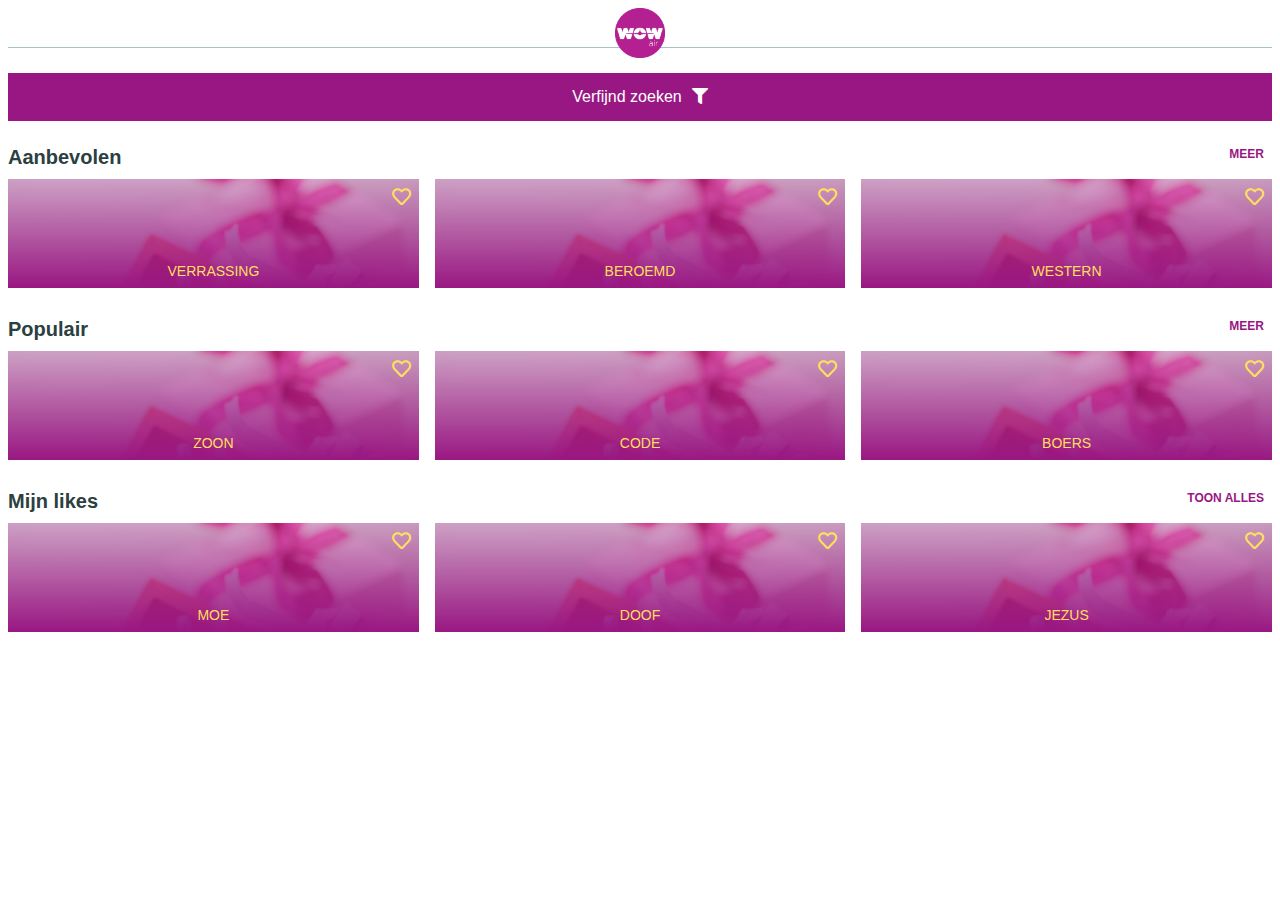
<file: index.html>
<html lang="nl">
   
    <head>
        <meta name="viewport" content="width=device-width, initial-scale=1.0">
        <meta charset="UTF-8">
        <title>Verhalen</title>
        <link rel="stylesheet" href="style.css">
        <link rel="stylesheet" href="https://use.fontawesome.com/releases/v5.5.0/css/all.css">
    </head>
  
    <body>
       
        <header>
            <a class="logo" href="index.html">
            <img src="img/logo.png" alt="">
            </a>
        </header>
        
        <a class="verfijnd-zoeken" href="filter.html">Verfijnd zoeken<i class="fas fa-filter"></i></a>
        
        <section>
            <div class="section-top">
                <h2>Aanbevolen</h2>
                <a href="">Meer</a>
            </div>
            
            <div class="container">
                <article>
                    <h3>Verrassing</h3>
                    <label class="like-button">
                    <input type="checkbox">
                    <i class="fas fa-heart"></i>
                    </label>
                </article>

                <article>
                    <h3>Beroemd</h3>
                    <label class="like-button">
                    <input type="checkbox">
                    <i class="fas fa-heart"></i>
                    </label>
                </article>

                <article>
                    <h3>Western</h3>
                    <label class="like-button">
                    <input type="checkbox">
                    <i class="fas fa-heart"></i>
                    </label>
                </article>
            </div>
         </section>
         
         <section>
            <div class="section-top">
                <h2>Populair</h2>
                <a href="">Meer</a>
            </div>
            
            <div class="container">
            <article>
                <h3>Zoon</h3>
                <label class="like-button">
                <input type="checkbox">
                <i class="fas fa-heart"></i>
                </label>
            </article>
            
            <article>
                <h3>Code</h3>
                <label class="like-button">
                <input type="checkbox">
                <i class="fas fa-heart"></i>
                </label>
            </article>
            
            <article>
                <h3>Boers</h3>
                <label class="like-button">
                <input type="checkbox">
                <i class="fas fa-heart"></i>
                </label>
            </article>
            </div>
         </section>
         
         <section>
            <div class="section-top">
                <h2>Mijn likes</h2>
                <a href="">Toon alles</a>
            </div>
            
            <div class="container">
            <article>
                <h3 >Moe</h3>
                <label class="like-button">
                <input type="checkbox">
                <i class="fas fa-heart"></i>
                </label>
            </article>
            
            <article>
                <h3>Doof</h3>
                <label class="like-button">
                <input type="checkbox">
                <i class="fas fa-heart"></i>
                </label>
            </article>
            
            <article>
                <h3>Jezus</h3>
                <label class="like-button">
                <input type="checkbox">
                <i class="fas fa-heart"></i>
                </label>
            </article>
            </div>
         </section>
        
    </body>
    
</html>
</file>
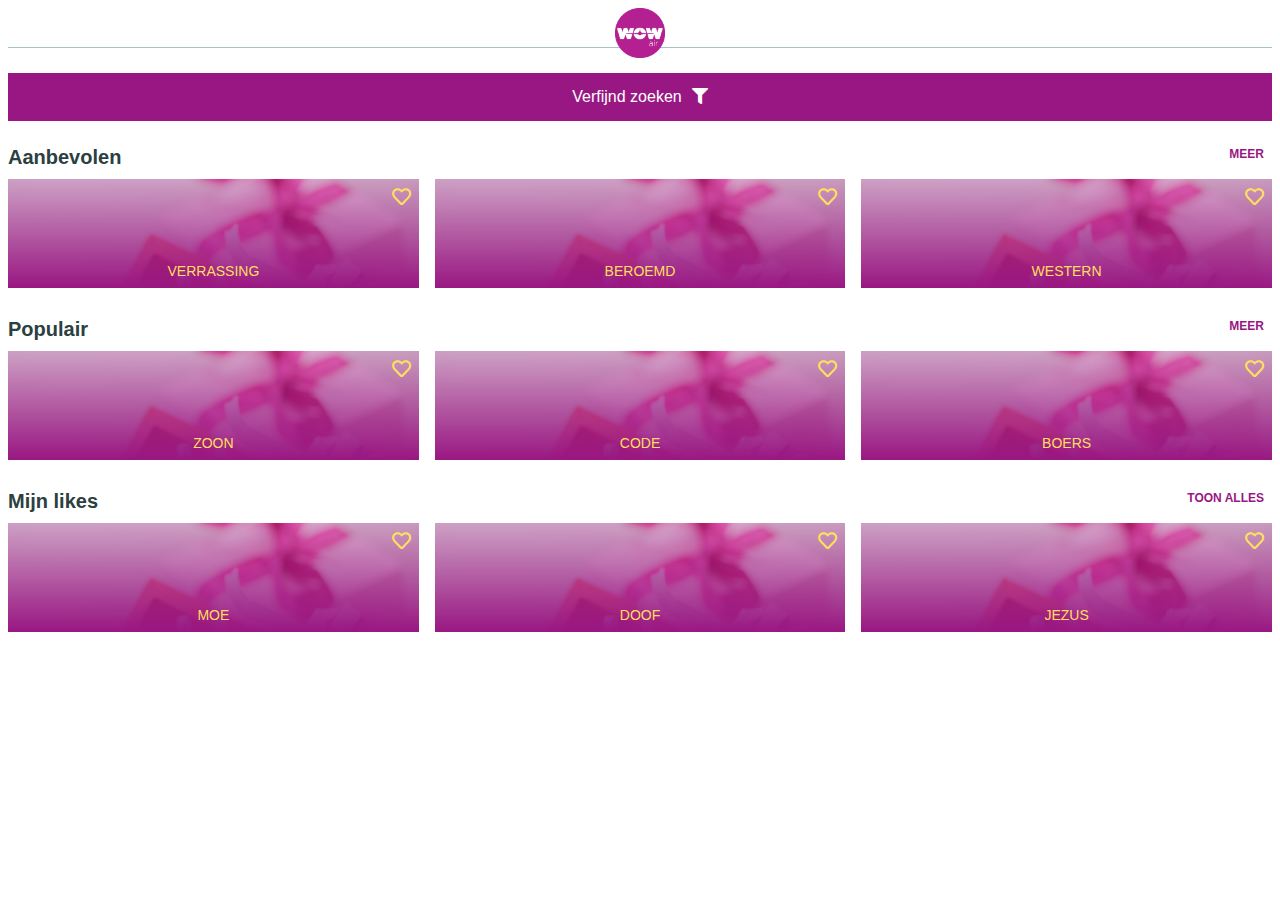
<file: html/index.html>
<html lang="nl">
   
    <head>
        <meta charset="UTF-8">
        <title>Verhalen</title>
        <link rel="stylesheet" href="style.css">
        <link rel="stylesheet" href="https://use.fontawesome.com/releases/v5.5.0/css/all.css">
    </head>
  
    <body>
       
        <header>
            <a class="logo" href="index.html">
            <img src="img/logo.png" alt="">
            </a>
        </header>
        
        <a class="verfijnd-zoeken" href="">Verfijnd zoeken<i class="fas fa-filter"></i></a>
        
        <section>
            <div class="section-top">
                <h2>Aanbevolen</h2>
                <a href="">Meer</a>
            </div>
            
            <div class="container">
                <article>
                    <h3>Verrassing</h3>
                    <label class="like-button">
                    <input type="checkbox">
                    <i class="fas fa-heart"></i>
                    </label>
                </article>

                <article>
                    <h3>Beroemd</h3>
                    <label class="like-button">
                    <input type="checkbox">
                    <i class="fas fa-heart"></i>
                    </label>
                </article>

                <article>
                    <h3>Western</h3>
                    <label class="like-button">
                    <input type="checkbox">
                    <i class="fas fa-heart"></i>
                    </label>
                </article>
            </div>
         </section>
         
         <section>
            <div class="section-top">
                <h2>Populair</h2>
                <a href="">Meer</a>
            </div>
            
            <div class="container">
            <article>
                <h3>Zoon</h3>
                <label class="like-button">
                <input type="checkbox">
                <i class="fas fa-heart"></i>
                </label>
            </article>
            
            <article>
                <h3>Code</h3>
                <label class="like-button">
                <input type="checkbox">
                <i class="fas fa-heart"></i>
                </label>
            </article>
            
            <article>
                <h3>Boers</h3>
                <label class="like-button">
                <input type="checkbox">
                <i class="fas fa-heart"></i>
                </label>
            </article>
            </div>
         </section>
         
         <section>
            <div class="section-top">
                <h2>Mijn likes</h2>
                <a href="">Toon alles</a>
            </div>
            
            <div class="container">
            <article>
                <h3 >Moe</h3>
                <label class="like-button">
                <input type="checkbox">
                <i class="fas fa-heart"></i>
                </label>
            </article>
            
            <article>
                <h3>Doof</h3>
                <label class="like-button">
                <input type="checkbox">
                <i class="fas fa-heart"></i>
                </label>
            </article>
            
            <article>
                <h3>Jezus</h3>
                <label class="like-button">
                <input type="checkbox">
                <i class="fas fa-heart"></i>
                </label>
            </article>
            </div>
         </section>
        
    </body>
    
</html>
</file>
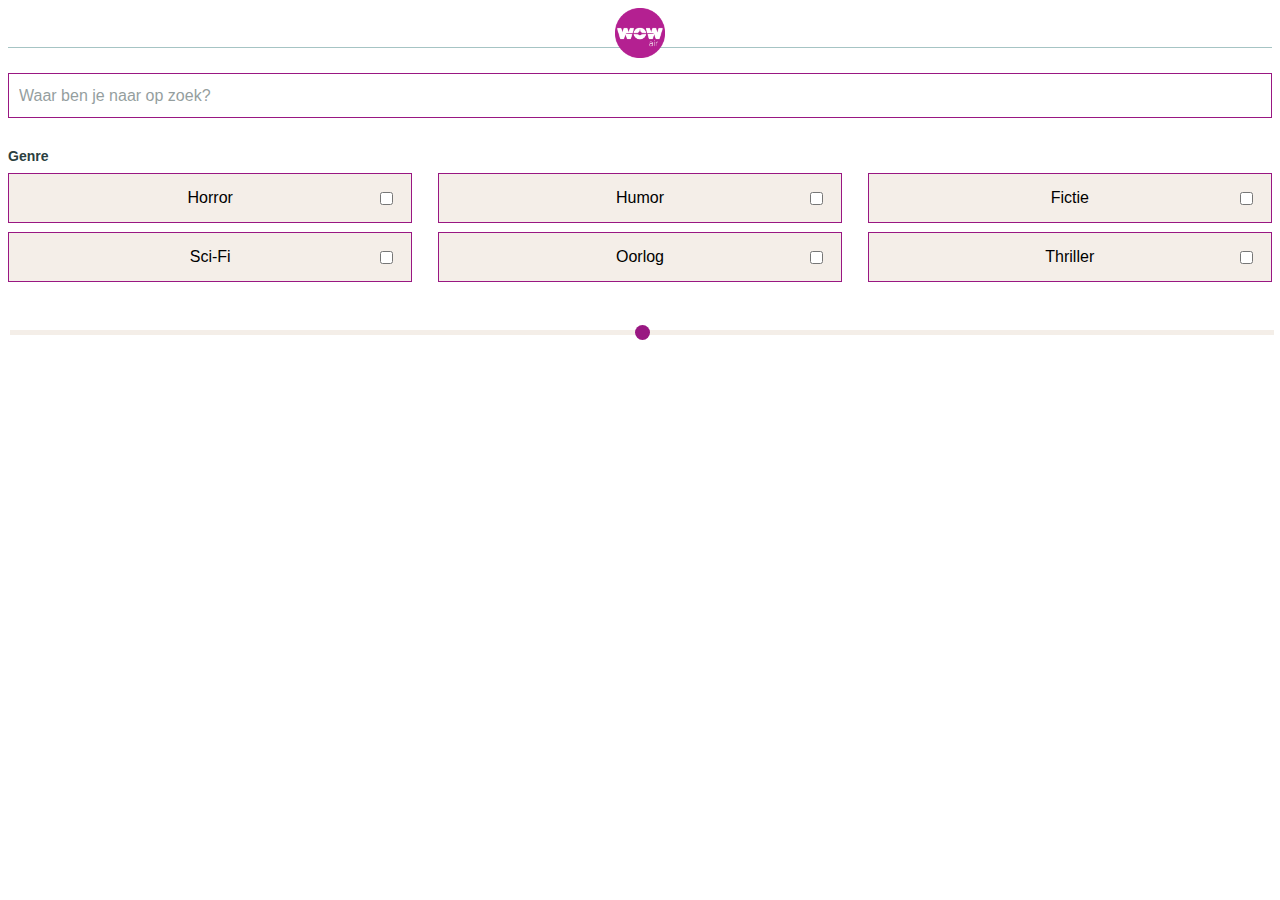
<file: filter.html>
<!DOCTYPE html>

<html lang="nl">
   
    <head>
        <meta name="viewport" content="width=device-width, initial-scale=1.0">
        <meta charset="UTF-8">
        <title>Verhalen</title>
        <link rel="stylesheet" href="style.css">
        <link rel="stylesheet" href="https://use.fontawesome.com/releases/v5.5.0/css/all.css">
    </head>
  
    <body>
       
        <header>
            <a class="logo" href="index.html"><img src="img/logo.png" alt=""></a>
        </header>
        
        <input class="zoekbalk" placeholder="Waar ben je naar op zoek?" type="text">
        
        <section class="genres">
            <h4>Genre</h4>
            <form action="">
                <label class="genre" for="horror">Horror
                <input type="checkbox" name="genre" id="horror" value="horror">
                </label>
                
                <label class="genre" for="humor">Humor
                <input type="checkbox" name="genre" id="humor" value="humor">
                </label>
                
                <label class="genre" for="fictie">Fictie
                <input type="checkbox" name="genre" id="fictie" value="fictie">
                </label>
                
                <label class="genre" for="sci-fi">Sci-Fi
                <input type="checkbox" name="genre" id="sci-fi" value="sci-fi">
                </label>
                
                <label class="genre" for="oorlog">Oorlog
                <input type="checkbox" name="genre" id="oorlog" value="oorlog">
                </label>
                
                <label class="genre" for="thriller">Thriller
                <input type="checkbox" name="genre" id="thriller" value="thriller">
                </label>
            </form>
        </section>
        
        <section class="verhaal-lengte">
              <input type="range" min="1" max="9" value="5" class="slider" id="myRange">
        </section>
        
    </body>
    
</html>
</file>
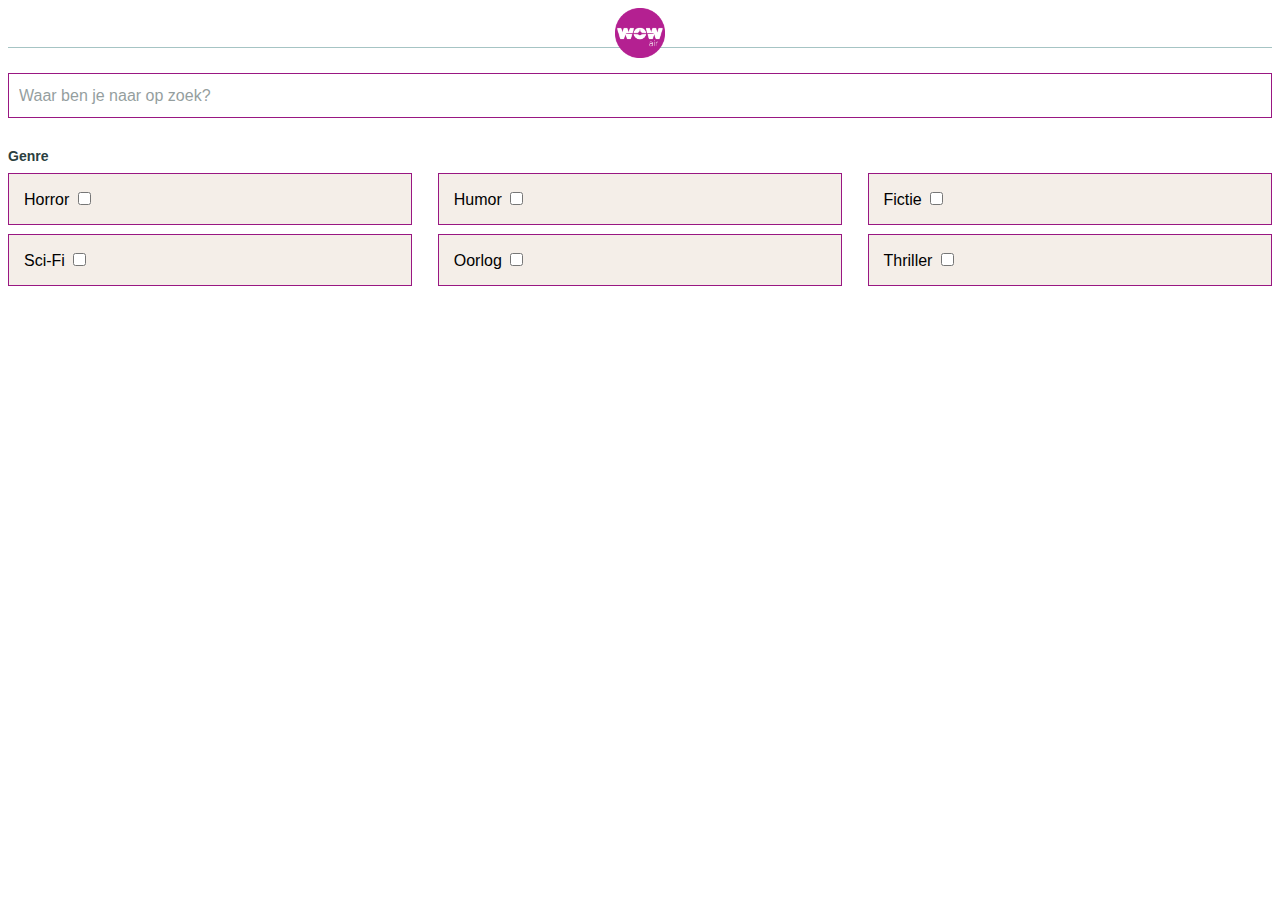
<file: html/filter.html>
<!DOCTYPE html>

<html lang="nl">
   
    <head>
        <meta charset="UTF-8">
        <title>Verhalen</title>
        <link rel="stylesheet" href="style.css">
        <link rel="stylesheet" href="https://use.fontawesome.com/releases/v5.5.0/css/all.css">
    </head>
  
    <body>
       
        <header>
            <a class="logo" href="index.html"><img src="img/logo.png" alt=""></a>
        </header>
        
        <input class="zoekbalk" placeholder="Waar ben je naar op zoek?" type="text">
        
        <section class="genres">
            <h4>Genre</h4>
            <form action="">
                <label class="genre" for="horror">Horror
                <input type="checkbox" name="genre" id="horror" value="horror">
                </label>
                
                <label class="genre" for="humor">Humor
                <input type="checkbox" name="genre" id="humor" value="humor">
                </label>
                
                <label class="genre" for="fictie">Fictie
                <input type="checkbox" name="genre" id="fictie" value="fictie">
                </label>
                
                <label class="genre" for="sci-fi">Sci-Fi
                <input type="checkbox" name="genre" id="sci-fi" value="sci-fi">
                </label>
                
                <label class="genre" for="oorlog">Oorlog
                <input type="checkbox" name="genre" id="oorlog" value="oorlog">
                </label>
                
                <label class="genre" for="thriller">Thriller
                <input type="checkbox" name="genre" id="thriller" value="thriller">
                </label>
            </form>
        </section>
        
    </body>
    
</html>
</file>
<file: style.css>
* {
    box-sizing: border-box;
}

body {
    font-family: sans-serif;
}

header {
    position: relative;
    height: 50px;
    margin-bottom: 25px;
    border-bottom: 1px solid #A6C4C4;
    text-align: center;
    padding-top: 10px;
    margin-top: -10px;
}

header img {
    height: 50px;;
}

h2 {
    font-size: 1.25em;
    color: #2B4040;
    font-weight: 700;
}

h3 {
    font-size: 0.875em;
    font-weight: 300;
    text-transform: uppercase;
    color: #FFDF5D;
    position: absolute;
    bottom: 9px;
    left: 0;
    margin: 0;
    width: 100%;
    text-align: center;
    
}

a {
    text-decoration: none;
}

section {
    position: relative;
}

section h2 {
    display: inline-block;
    margin: 0;
}

section a {
    
}

article {
    position: relative;
    background-color: #991782;
    height: 109px;
    width: 32.5%;
    padding: 9px;
}

.container {
    display: flex;
    flex-direction: row;
    flex-wrap: nowrap;
    justify-content: space-between;
    margin-top: 10px;
    margin-bottom: 30px;
}

.container article {
    background: 
    /* top, transparent red, faked with gradient */ 
    linear-gradient(
      rgba(153, 23, 130, 0.35), 
      rgba(153, 23, 130, 1)
    ),
    /* bottom, image */
    url(img/verrassing.jpg);
    background-size: cover;
    border: 0px solid #991782;
    transition: ease 0.3s;
}

.container article:hover {
    border: 4px solid #991782;
    box-sizing: inherit;
    transition: ease 0.3s;
}

.like-button {
    position: absolute;
    right: 9px;
    top: 9px;
}

.like-button input {
    position: absolute;
    opacity: 0;
    width: 0;
    height: 0;
}

.like-button i {
    -webkit-text-stroke: 2px #FFDF5D;
    color: rgba(0,0,0,0);
    height: 17px;
    width: 17px;
    font-size: 17px;
}

.like-button input:hover ~ i {
    color: rgba(255,223,93,0.35);
    transition: 0.3s ease;
}

.like-button input:checked ~ i {
    color: #FFDF5D;
}

.verfijnd-zoeken {
    background-color: #991782; 
    color: #fff;
    padding: 15px;
    display: block;
    text-align: center;
    margin-bottom: 25px;
}

.verfijnd-zoeken:hover {
    transition: ease 0.3s;
    background-color: #B41D99;
}

.verfijnd-zoeken:active {
    transition: ease 0.3s;
    background-color: #991782;
}

.verfijnd-zoeken i {
    margin-left: 10px;
}

.section-top {
    display: flex;
    position: relative;
}

.section-top a {
    position: absolute;
    bottom: 0;
    right: 0;
    padding: 8px;
    display: inline-block;
    font-weight: 600;
    text-transform: uppercase;
    font-size: 12px;
    color: #991782;
}

.section-top a:hover {
    transition: ease 0.3s;
    background-color: rgba(239, 192, 48, 0.4);
    border-radius: 8px;
}

.section-top a:active {
    transition: ease 0.3s;
    background-color: rgba(239, 192, 48, 1);
    border-radius: 8px;
}


/******VERFIJND ZOEKEN******/

.zoekbalk {
    width: 100%;
    height: 45px;
    border: 1px solid #991782;
    padding: 10px;
    color: #2B4040;
    font-size: 16px;
}

::placeholder {
    color: #2B4040;
    opacity: 0.5;
    font-size: 16px;
}

.genres {
    margin-top: 30px;
}

h4 {
    font-size: 14px;
    color: #2B4040;
    margin-bottom: 9px;
    margin-top: 0;
}

form {
    display: flex;
    flex-direction: row;
    flex-wrap: wrap;
    justify-content: space-between; 
}

.genre {
    background-color: #F4EEE8;
    border: 1px solid #991782;
    display: inline-block;
    width: 32%;
    padding: 15px;
    margin-bottom: 9px;
    position: relative;
    text-align: center;
}

.genre input {
    position: absolute;
    right: 15px;
    display: ;
}

.verhaal-lengte {
    margin-top: 30px;
}

.slider {
    -webkit-appearance: none;
    width: 100%;
    height: 5px;
    background: #F4EEE8;
    outline: none;
}

.slider::-webkit-slider-thumb {
    -webkit-appearance: none;
    appearance: none;
    width: 15px;
    height: 15px;
    background: #991782 ;
    cursor: pointer;
    border-radius: 100%;
}
</file>
<file: html/style.css>
* {
    box-sizing: border-box;
}

body {
    font-family: sans-serif;
}

header {
    position: relative;
    height: 50px;
    margin-bottom: 25px;
    border-bottom: 1px solid #A6C4C4;
    text-align: center;
    padding-top: 10px;
    margin-top: -10px;
}

header img {
    height: 50px;;
}

h2 {
    font-size: 1.25em;
    color: #2B4040;
    font-weight: 700;
}

h3 {
    font-size: 0.875em;
    font-weight: 300;
    text-transform: uppercase;
    color: #FFDF5D;
    position: absolute;
    bottom: 9px;
    left: 0;
    margin: 0;
    width: 100%;
    text-align: center;
    
}

a {
    text-decoration: none;
}

section {
    position: relative;
}

section h2 {
    display: inline-block;
    margin: 0;
}

section a {
    
}

article {
    position: relative;
    background-color: #991782;
    height: 109px;
    width: 32.5%;
    padding: 9px;
}

.container {
    display: flex;
    flex-direction: row;
    flex-wrap: nowrap;
    justify-content: space-between;
    margin-top: 10px;
    margin-bottom: 30px;
}

.container article {
    background: 
    /* top, transparent red, faked with gradient */ 
    linear-gradient(
      rgba(153, 23, 130, 0.35), 
      rgba(153, 23, 130, 1)
    ),
    /* bottom, image */
    url(img/verrassing.jpg);
    background-size: cover;
    border: 0px solid #991782;
    transition: ease 0.3s;
}

.container article:hover {
    border: 4px solid #991782;
    box-sizing: inherit;
    transition: ease 0.3s;
}

.like-button {
    position: absolute;
    right: 9px;
    top: 9px;
}

.like-button input {
    position: absolute;
    opacity: 0;
    width: 0;
    height: 0;
}

.like-button i {
    -webkit-text-stroke: 2px #FFDF5D;
    color: rgba(0,0,0,0);
    height: 17px;
    width: 17px;
    font-size: 17px;
}

.like-button input:hover ~ i {
    color: rgba(255,223,93,0.35);
    transition: 0.3s ease;
}

.like-button input:checked ~ i {
    color: #FFDF5D;
}

.verfijnd-zoeken {
    background-color: #991782; 
    color: #fff;
    padding: 15px;
    display: block;
    text-align: center;
    margin-bottom: 25px;
}

.verfijnd-zoeken:hover {
    transition: ease 0.3s;
    background-color: #B41D99;
}

.verfijnd-zoeken:active {
    transition: ease 0.3s;
    background-color: #991782;
}

.verfijnd-zoeken i {
    margin-left: 10px;
}

.section-top {
    display: flex;
    position: relative;
}

.section-top a {
    position: absolute;
    bottom: 0;
    right: 0;
    padding: 8px;
    display: inline-block;
    font-weight: 600;
    text-transform: uppercase;
    font-size: 12px;
    color: #991782;
}

.section-top a:hover {
    transition: ease 0.3s;
    background-color: rgba(239, 192, 48, 0.4);
    border-radius: 8px;
}

.section-top a:active {
    transition: ease 0.3s;
    background-color: rgba(239, 192, 48, 1);
    border-radius: 8px;
}


/******VERFIJND ZOEKEN******/

.zoekbalk {
    width: 100%;
    height: 45px;
    border: 1px solid #991782;
    padding: 10px;
    color: #2B4040;
    font-size: 16px;
}

::placeholder {
    color: #2B4040;
    opacity: 0.5;
    font-size: 16px;
}

.genres {
    margin-top: 30px;
}

h4 {
    font-size: 14px;
    color: #2B4040;
    margin-bottom: 9px;
    margin-top: 0;
}

form {
    display: flex;
    flex-direction: row;
    flex-wrap: wrap;
    justify-content: space-between; 
}

.genre {
    background-color: #F4EEE8;
    border: 1px solid #991782;
    display: inline-block;
    width: 32%;
    padding: 15px;
    margin-bottom: 9px;
}
</file>
